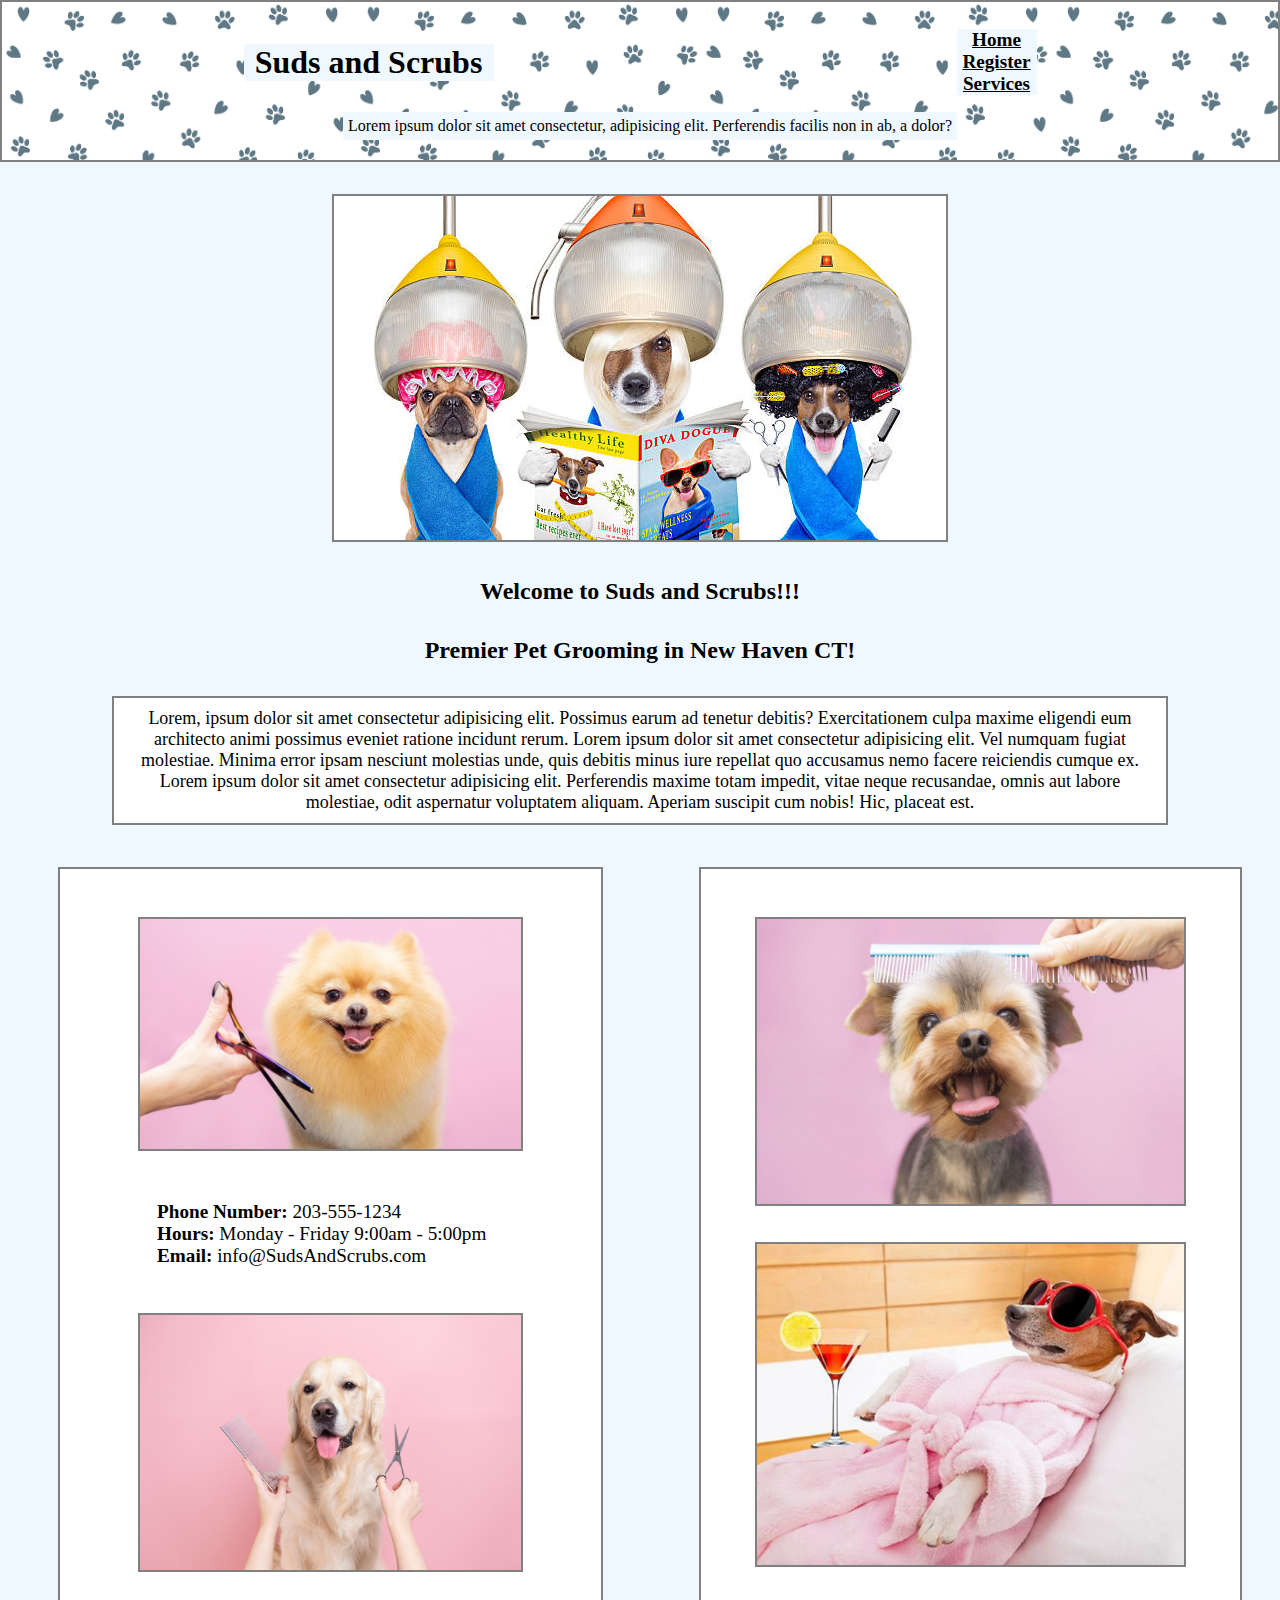
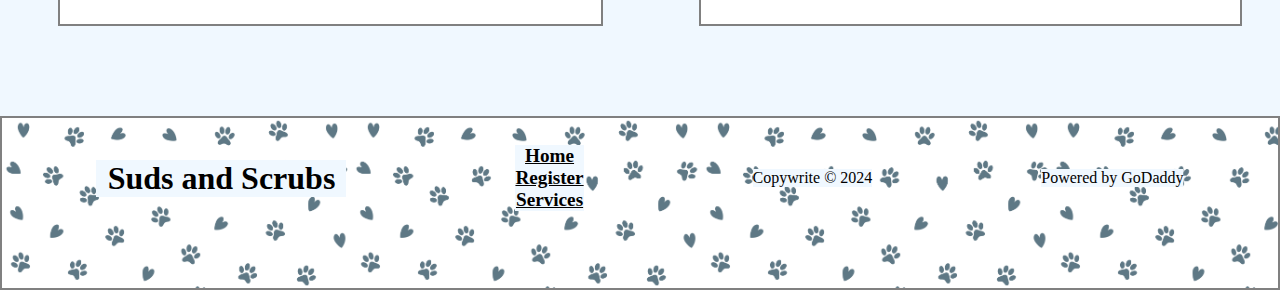
<file: index.html>
<!DOCTYPE html>
<html lang="en">
<head>
    <meta charset="UTF-8">
    <meta name="viewport" content="width=device-width, initial-scale=1.0">

    <link rel="stylesheet" href="style.css">
    <title>Suds and Scrubs</title>
</head>
<body>
    <header>
        <header class="site-init">
            <div class="menu-bar">
        <h1>Suds and Scrubs</h1>

        <nav class="allnav">
            <A href="index.html">Home</A>
            <A href="register.html">Register</A>
            <A href="services.html">Services</A>
        </nav>
            </div>
        <div class="header-info container">
            <div class="headerP">
                <p>Lorem ipsum dolor sit amet consectetur, adipisicing elit. Perferendis facilis non in ab, a dolor?</p>
            </div>
        </div>
    </header>
    
    <main>
        
        <div class="top-section">
            <img class="top-img" src="./IMG/banner.jpg">
            <h2>Welcome to Suds and Scrubs!!!</h2>
            <h2>Premier Pet Grooming in New Haven CT!</h2>
            <p class="main-body">Lorem, ipsum dolor sit amet consectetur adipisicing elit. Possimus earum ad tenetur debitis? Exercitationem culpa maxime eligendi eum architecto animi possimus eveniet ratione incidunt rerum. Lorem ipsum dolor sit amet consectetur adipisicing elit. Vel numquam fugiat molestiae. Minima error ipsam nesciunt molestias unde, quis debitis minus iure repellat quo accusamus nemo facere reiciendis cumque ex. Lorem ipsum dolor sit amet consectetur adipisicing elit. Perferendis maxime totam impedit, vitae neque recusandae, omnis aut labore molestiae, odit aspernatur voluptatem aliquam. Aperiam suscipit cum nobis! Hic, placeat est.</p>
        </div>
    </main>


    <section class="container">
        <div class="flex-c">
            <div class="services">
                <div>
                    <img class="indexImg" src="./IMG/happy2.jpg" alt="pic">
                </div>
                <div class="indexInfo">
                    <p><b>Phone Number: </b>203-555-1234</p>
                    <p><b>Hours: </b>Monday - Friday 9:00am - 5:00pm</p>
                    <p><b>Email: </b>info@SudsAndScrubs.com</p>
                </div>
                <div>
                    <img class="indexImg" src="./IMG/happy.jpg" alt="pic">
                </div>
                </div>
                <div class="services">
                    <div>
                        <img class="indexImg2" src="./IMG/happy3.jpg" alt="pic">
                        <img class="indexImg2" src="./IMG/funnyRelax.jpg" alt="pic">
                    </div>
                    </div>


    </section>


    <script src="./scripts/session1.js"></script>
</body>




    <footer class="footer">
        <div class="footerBar">
            <h1>Suds and Scrubs</h1></a>
            <nav class="footerNav">
                <A href="index.html">Home</A>
                <a href="register.html">Register</a>     
                <a href="services.html">Services</a>       
        </nav>
        <p class="footerP">Copywrite © 2024 </p>
        <p class="footerP">Powered by GoDaddy </p>
        </div>
    </footer>
</html>
</file>
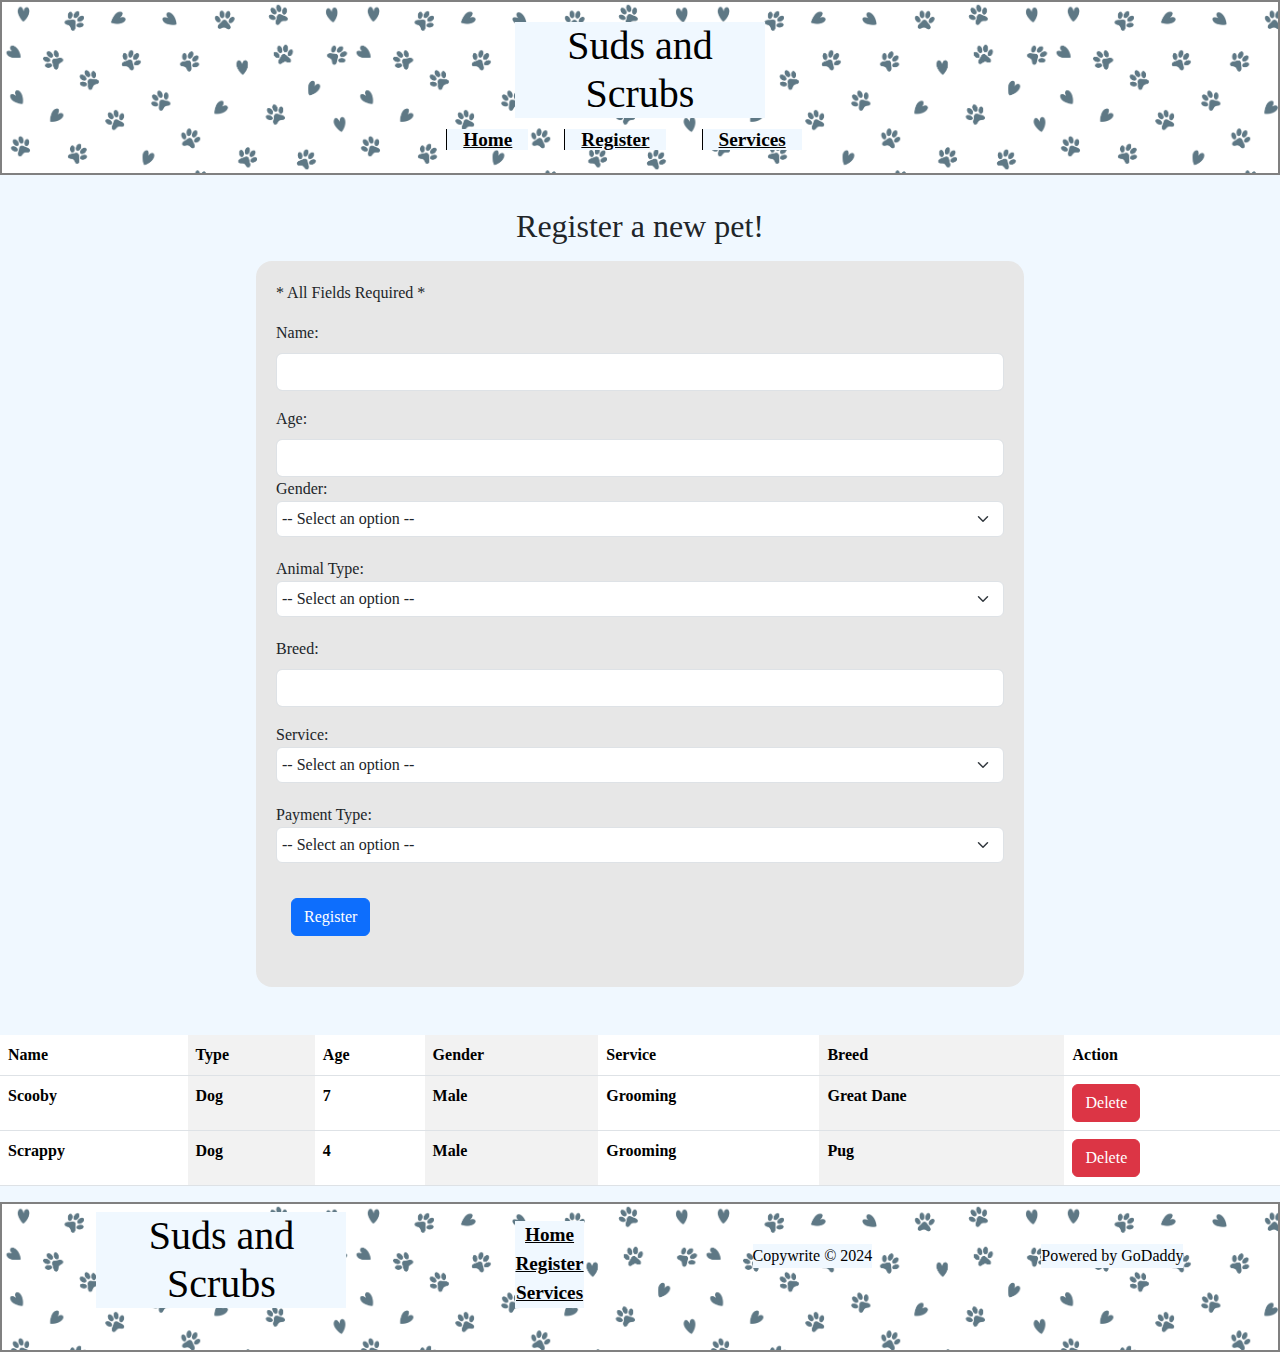
<file: register.html>
<!DOCTYPE html>
<html lang="en">
<head>
    <meta charset="UTF-8">
    <meta name="viewport" content="width=device-width, initial-scale=1.0">
    <link rel="stylesheet" href="https://cdn.jsdelivr.net/npm/bootstrap@5.3.3/dist/css/bootstrap.min.css">
    <link rel="stylesheet" href="style.css">
    <title>Register</title>
</head>
<body>
    <header>
        <header class="site-initRegister">
            <div class="menu-barRegister">
                <h1>Suds and Scrubs</h1>
                <nav class="menu">
                    <A href="index.html">Home</A>
                    <A href="register.html">Register</A>
                    <A href="services.html">Services</A>
                </nav>
            </div>
    </header>
    <main>
        <h2>Register a new pet!</h2>
        <div class="form-container">
            <p>* All Fields Required *</p>
            <div class="mb-3">
                <label class="form-label">Name:</label>
                <input class="form-control" type="text" id="txtName">
            </div>
            <div>
                <label class="form-label">Age:</label>
                <input class="form-control" type="number" id="txtAge">
            </div>
            <div class="mb-3">
                <label>Gender:</label>
                <select class="form-select"  id="txtGender">
                    <option value="" selected disabled>-- Select an option --</option>
                    <option value="Male"  >Male</option>
                    <option value="Female"   >Female</option>
                </select>
            <div class="mb-3">
                <label>Animal Type:</label>
                <select class="form-select"  id="txtType" >
                    <option value="" selected disabled>-- Select an option --</option>
                    <option value="Dog"    >Dog</option>
                    <option value="Cat"    >Cat</option>
                    <option value="Other"  >Other</option>
                </select>
            </div>
            <div class="mb-3">
                <label class="form-label">Breed:</label>
                <input class="form-control" type="text" id="txtBreed">
            </div>
            <div class="mb-3">
                <label>Service:</label>
                <select class="form-select"  id="txtService">
                    <option value="" selected disabled>-- Select an option --</option>
                    <option value="Grooming"  >Grooming</option>
                    <option value="Bathing"   >Bathing</option>
                    <option value="Vaccines"  >Vaccines</option>
                </select>
            </div>
            <div class="mb-3">
                <label>Payment Type:</label>
                <select class="form-select"  id="txtPayment">
                    <option value="" selected disabled>-- Select an option --</option>
                    <option value="Cash"  >Cash</option>
                    <option value="Credit"   >Credit</option>
                </select>
            <div class="btn-container">
                <button class="btn btn-primary" onclick="register();">Register</button>
            </div>
        </div>
    </div>

</main>



<!-- <section class="container">
    <h2>Registered Pets</h2>
    <div class="info">
        <p>Total Pets = <span id="total">1000</span></p>
        <p>Grooming = <span id="totalGroomings">1000</span></p>
        <p>Vaccines = <span id="totalVaccines">1000</span></p>
        <p>Bathing = <span id="totalBathing">1000</span></p>
        <p>Dogs = <span id="totalDog">1000</span></p>
        <p>Cats = <span id="totalCat">1000</span></p>
        <p>Other Animals = <span id="totalOther">1000</span></p> -->
    </div>




    <table class="table table-striped-columns">
        <thead>
            <tr class=>
                <th>Name</th>
                <th>Type</th>
                <th>Age</th>
                <th>Gender</th>
                <th>Service</th>
                <th>Breed</th>
                <th>Action</th>
            </tr>
        </thead>
            <tbody id="petTable">
            </tbody>
    </table>
</section>




<footer class="footer">
    <div class="footerBar">
        <h1>Suds and Scrubs</h1></a>
        <nav class="footerNav">
            <A href="index.html">Home</A>
            <a href="register.html">Register</a>            
            <a href="services.html">Services</a>     
    </nav>
    <p class="footerP">Copywrite © 2024 </p>
    <p class="footerP">Powered by GoDaddy </p>
    </div>
</footer>

<script src="https://code.jquery.com/jquery-3.7.1.js"></script>
<script src="./scripts/register.js"></script>
<script src="./scripts/display.js"></script>
<script src="./scripts/storeManager.js"></script>


</body>
</html>
</file>
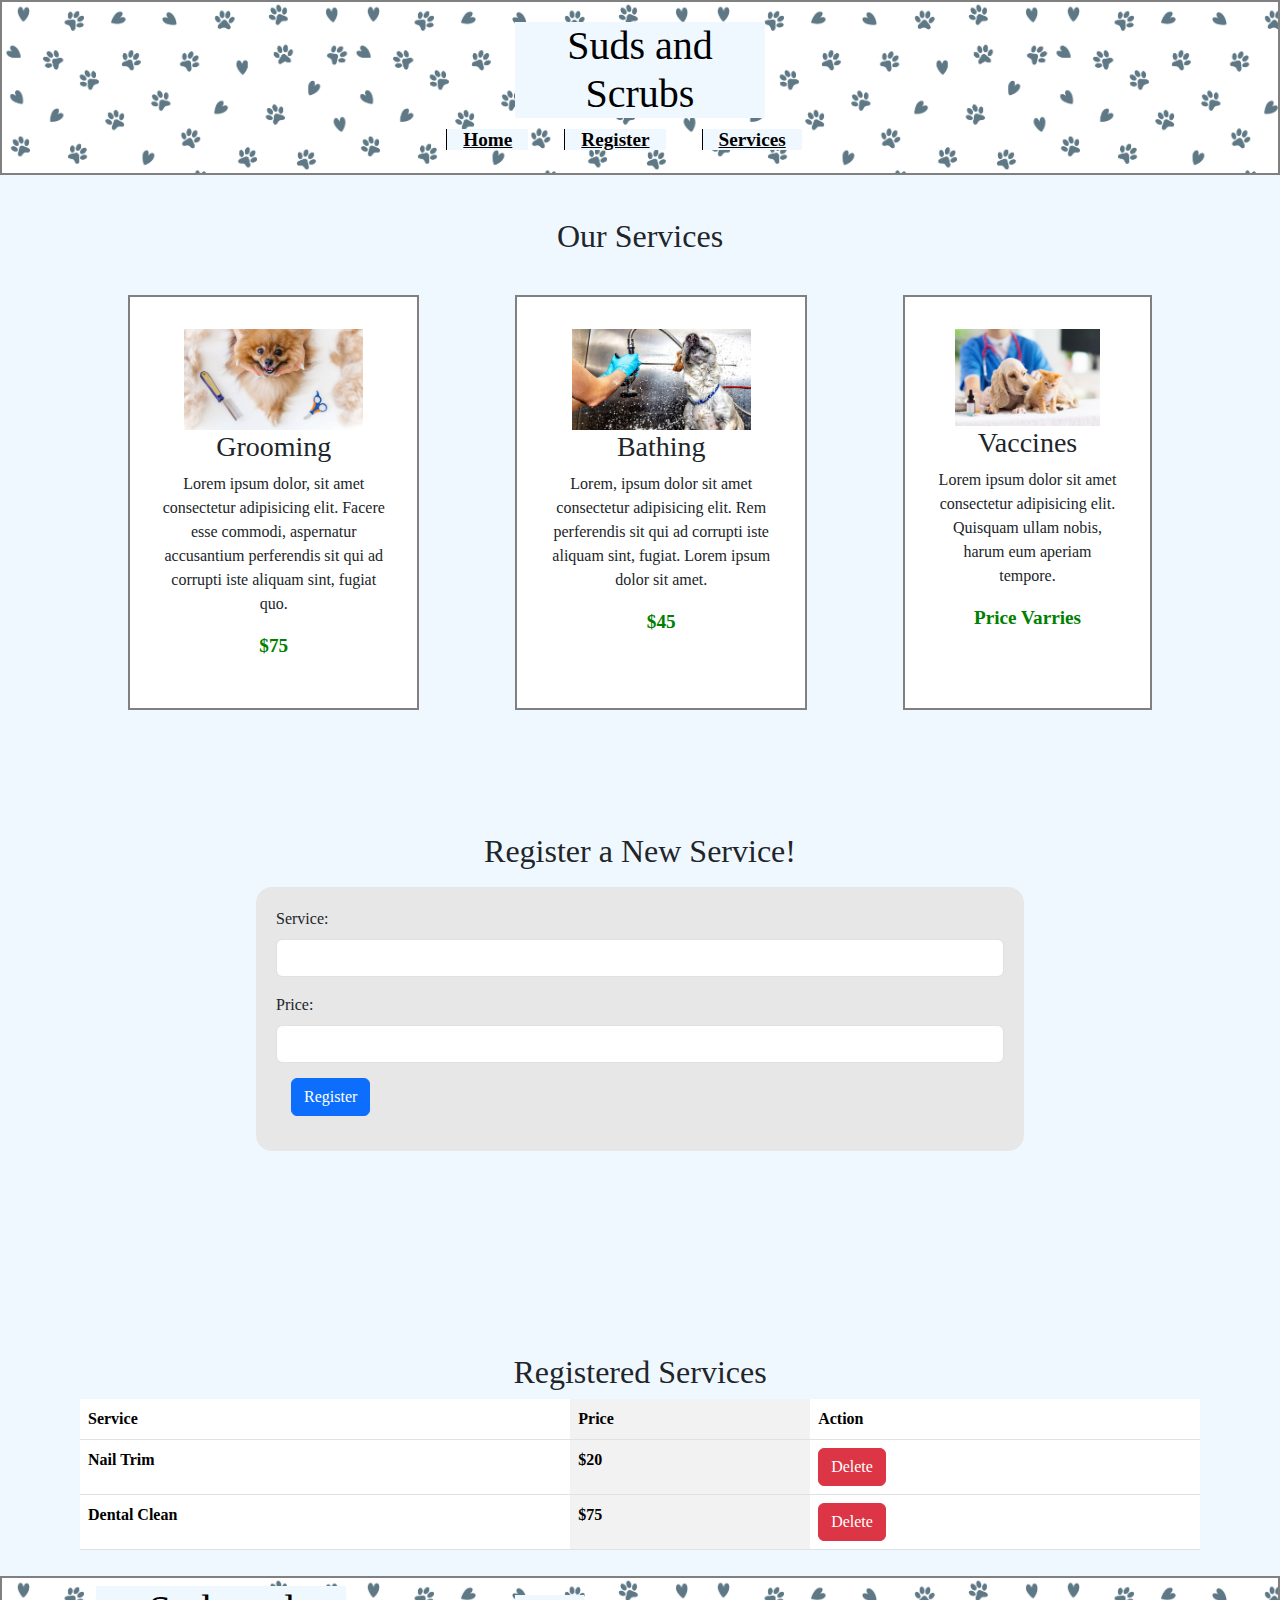
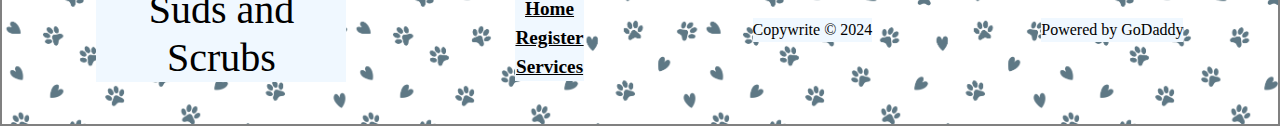
<file: services.html>
<!DOCTYPE html>
<html lang="en">
<head>
    <meta charset="UTF-8">
    <meta name="viewport" content="width=device-width, initial-scale=1.0">
    <link rel="stylesheet" href="https://cdn.jsdelivr.net/npm/bootstrap@5.3.3/dist/css/bootstrap.min.css">
    <link rel="stylesheet" href="style.css">
    <title>Services</title>
</head>
<body>


    <header>
        <header class="site-initRegister">
            <div class="menu-barRegister">
                <h1>Suds and Scrubs</h1>
                <nav class="menu">
                    <A href="index.html">Home</A>
                    <A href="register.html">Register</A>
                    <A href="services.html">Services</A>
                </nav>
            </div>
    </header>


    <main>
        <section class="container">
            <h2>Our Services</h2>
            <div class="flex-c">
                <div class="services">
                    <div>
                        <img src="./IMG/grooming-serv.jpg" alt="pic">
                    </div>
                    <div>
                        <h3>Grooming</h3>
                        <p>Lorem ipsum dolor, sit amet consectetur adipisicing elit. Facere esse commodi, aspernatur accusantium perferendis sit qui ad corrupti iste aliquam sint, fugiat quo.</p>
                        <p class="price">$75</p>
                    </div>
                    </div>
                    <div class="services">
                        <div>
                            <img src="./IMG/bath-servi.jpg" alt="pic">
                        </div>
                        <div>
                            <h3>Bathing</h3>
                            <p>Lorem, ipsum dolor sit amet consectetur adipisicing elit. Rem perferendis sit qui ad corrupti iste aliquam sint, fugiat. Lorem ipsum dolor sit amet. </p>
                            <p class="price">$45</p>
                        </div>
                        </div>
                        <div class="services">
                            <div>
                                <img src="./IMG/vaccines-serv.jpg" alt="pic">
                            </div>
                            <div>
                                <h3>Vaccines</h3>
                                <p>Lorem ipsum dolor sit amet consectetur adipisicing elit. Quisquam ullam nobis, harum eum aperiam tempore.</p>
                                <p class="price">Price Varries</p>
                            </div>
                                </div>
    
        </section>


        <h2>Register a New Service!</h2>
        <div class="form-containerServices">
            <div class="mb-3">
                <label class="form-label">Service:</label>
                <input class="form-control" type="text" id="txtDescription">
            </div>
            <div>
                <label class="form-label">Price:</label>
                <input class="form-control" type="number" id="txtPrice">
            </div>
            <div class="btn-container">
                <button class="btn btn-primary" onclick="register();">Register</button>
            </div>
        </div>
    </div>




    <section class="container">
        <h2>Registered Services</h2>    
    
        <table class="table table-striped-columns">
            <thead>
                <tr class=>
                    <th>Service</th>
                    <th>Price</th>
                    <th>Action</th>
                </tr>
            </thead>
                <tbody id="newServiceTable">
                </tbody>
        </table>
    
    
    </section>

</main>





<footer class="footer">
    <div class="footerBar">
        <h1>Suds and Scrubs</h1></a>
        <nav class="footerNav">
            <A href="index.html">Home</A>
            <a href="register.html">Register</a>          
            <a href="services.html">Services</a>       
    </nav>
    <p class="footerP">Copywrite © 2024 </p>
    <p class="footerP">Powered by GoDaddy </p>
    </div>
</footer>

<script src="https://code.jquery.com/jquery-3.7.1.js"></script>
<script src="./scripts/service.js"></script>
<script src="./scripts/storeManager.js"></script>
<script src="./scripts/register.js"></script>


</body>
</html>
</file>
<file: style.css>
*{
    margin: 0;
    padding: 0;
}



/*header*/

header.site-init{
    padding: 5px;
    text-align: center;
    background-image: url(./IMG/background1jpg.jpg);
    background-size: 350px;
    font-family: cursive;
    padding: 10px;
    border: 2px solid gray;
}
header.site-initRegister{
    padding: 5px;
    text-align: center;
    background-image: url(./IMG/background1jpg.jpg);
    background-size: 350px;
    font-family: cursive;
    padding: 10px;
    height: 175px;
    border: 2px solid gray;
}
.header-info{
    display: flex;
    justify-content: space-around;
    align-items: center;
}

body{
    font-family: serif;
    background-color: aliceblue;
}
img{
    max-width: 80%;
}

h1 {
    background-color: aliceblue;
    color: black;
    width: 250px;
    margin-top: 10px;
    margin-left: auto;
    margin-right: auto;
}
h2 {
    text-align: center;
    margin-top: 2rem;


}

.allnav {
    background-color: aliceblue;
    width: 80px;
    margin-top: 10px;
    margin-left: auto;
    margin-right: auto;
    display: grid;
    font-weight: bolder;
    font-size: larger;
}

.headerP{
    background-color: aliceblue;
    padding: 5px;
    font-family: serif;
}
/* form */

.form-container{
    background-color: rgb(231, 231, 231);
    padding: 20px ;
    width: 60%;
    margin: 1rem auto;
    border-radius: 1rem;
    margin-bottom: 3rem;
}
.form-containerServices{
    background-color: rgb(231, 231, 231);
    padding: 20px ;
    width: 60%;
    margin: 1rem auto;
    border-radius: 1rem;
    margin-bottom: 10rem;
}

/*utilities*/

.container{
    width: 100%;
    margin-left: auto;
    margin-right: auto;
    padding: 10px;
}

.menu-bar{
    display: flex;
    justify-content: space-around;
    align-items: center;
    height: 10vh;
}
.menu-barRegister{
    justify-content: space-around;
    align-items: center;
    height: 10vh;
    
}
.header-info{
    display: flex;
    justify-content: space-around;
    align-items: center;
} 

.menu a{
    background-color: aliceblue;
    width: 150px;
    margin-top: 10px;
    color: black;
    font-weight: bold;
    margin-right: 2rem;
    border-left: 1px solid black;
    padding-right: 1rem;
    padding-left: 1rem;
    font-size: larger;
}

.menu a:hover{
    border-left: 3px solid black;
    text-shadow: 1px 2px white;
}

a {
    color: black;
}

.flex-c{
    display: flex;
    flex-direction: row;

}

.form-select{
    padding: 5px;
    margin-bottom: 20px;
}

.btn-container{
    padding: 15px;
}
/*main*/

.top-section {
    text-align: center;
}

.indexInfo{
    font-size: larger;
    padding: 30px;
    text-align: left;
    margin-left: 35px;

}


.services{
    margin-right: 3rem;
    margin-left: 3rem;
    margin-bottom: 5rem;
    margin-top: 2rem;
    padding: 2rem;
    text-align: center;
    background-color: rgb(255, 255, 255);
    border:2px solid gray;
}

.main-body{
    margin-right: 7rem;
    margin-left: 7rem;
    margin-top: 2rem;
    text-align: center;
    background-color: rgb(255, 255, 255);
    border:2px solid gray;
    padding: 10px;
    font-size: large;
}

.top-img{
    max-width: 60%;
    margin-top: 2rem;
    border:2px solid gray;
}

.price{
    color:green;
    font-size: larger;
    text-align: bottom;
    font-weight: bold;
}

.indexImg{
    margin-top: 1rem;
    margin-bottom: 1rem;
    border: 2px solid gray;
}
.indexImg2{
    margin-top: 1rem;
    margin-bottom: 1rem;
    max-width: 90% ;
    border: 2px solid gray;
}

/*notifications*/

.alert-error{
    background-color: red;
}





/* card */
#petDiv{
    display: grid;
    grid-template-columns: 33.3% 33.3% 33.3%;
    column-gap: 1rem;
    row-gap: 1rem;
}

.petCard{
    background-color: #dedede;
    padding: 1rem;
}



/*footer*/

.footer{
    background-size: cover;
    height: 150px;
    color: white;
    text-align: center;
    background-image: url(./IMG/background1jpg.jpg);
    background-size: 350px;
    font-family: cursive;
    padding: 10px;
    border: 2px solid gray;
}

.footerBar{
    display: flex;
    justify-content: space-around;
    align-items: center;
    height: 10vh;
}


.footerNav {
    background-color: aliceblue;
    font-size: larger;
    font-weight: bolder;
    width: 80px;
    margin-top: 10px;
    margin-left: auto;
    margin-right: auto;
    display: grid;
    width: auto
}

.footerP{
    color: black;
    background-color: aliceblue;
    width: 80px;
    margin-top: 10px;
    margin-left: auto;
    margin-right: auto;
    width: auto
};
</file>
